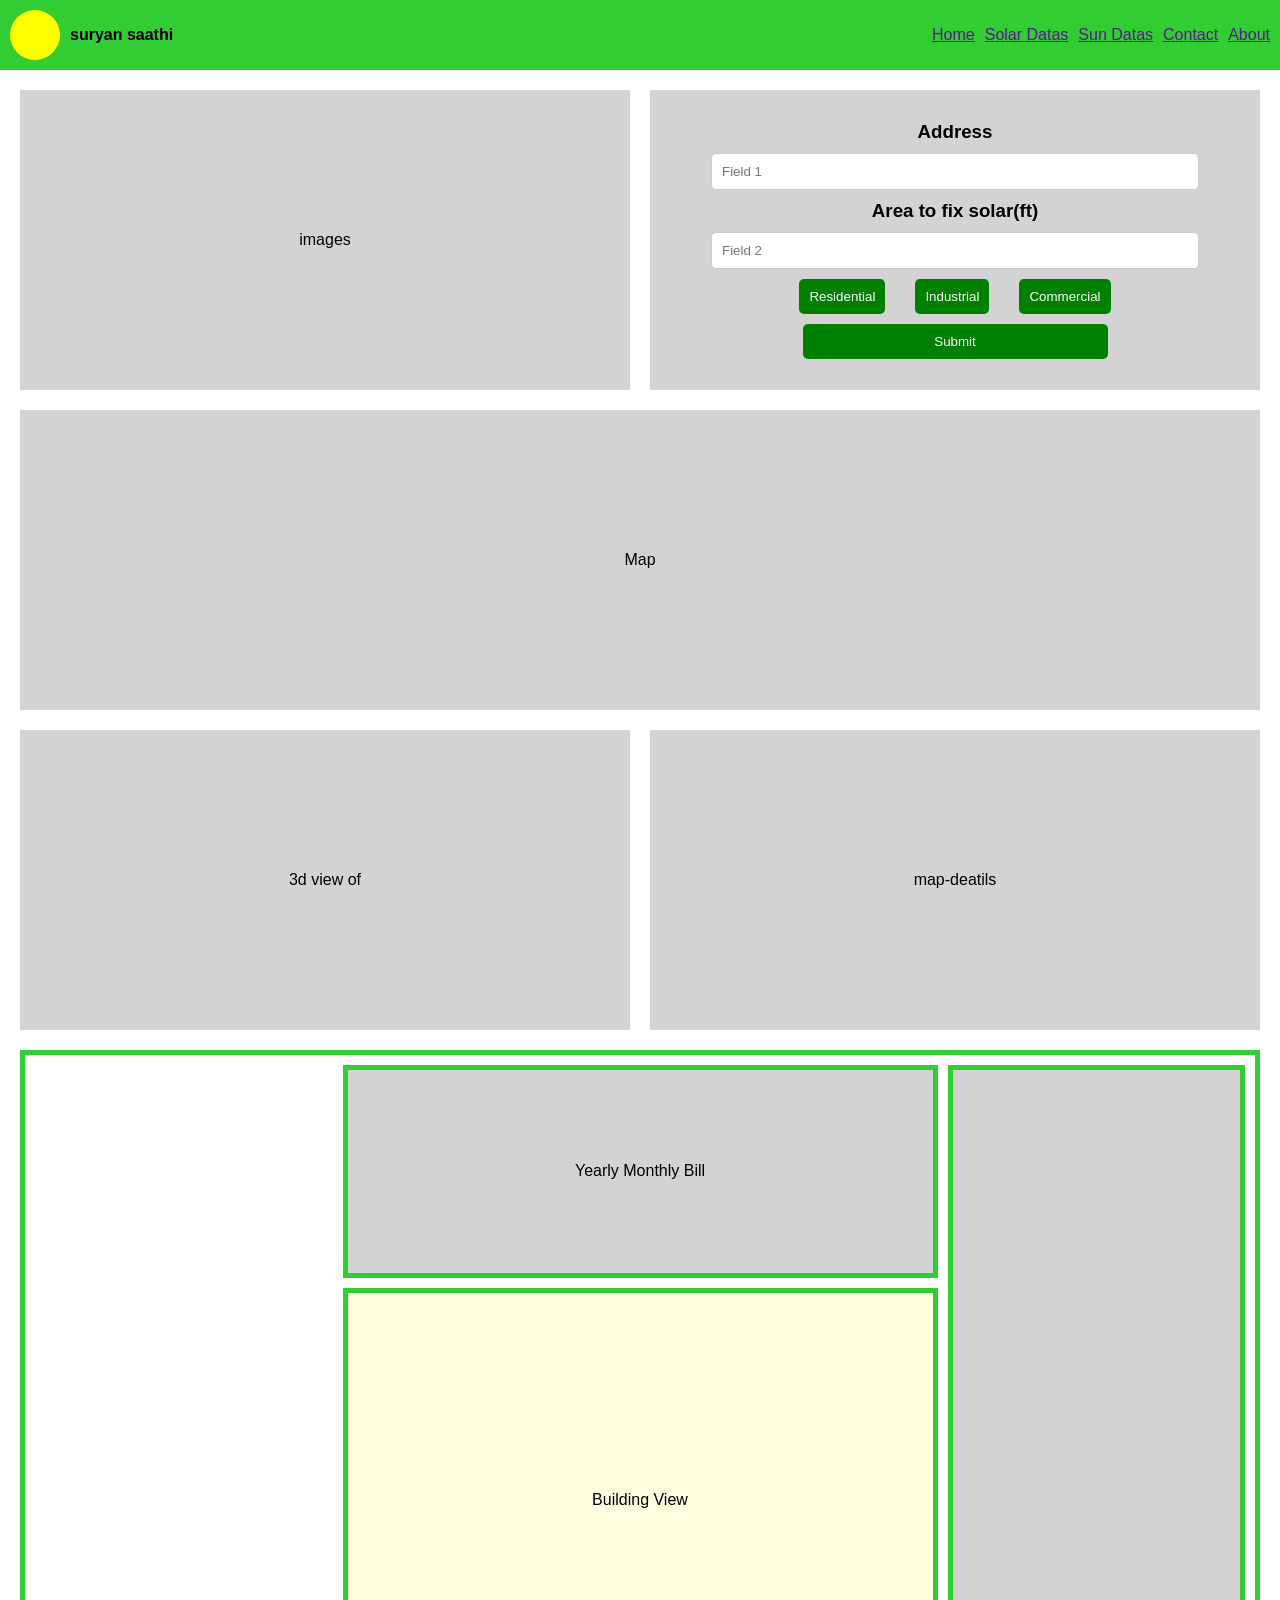
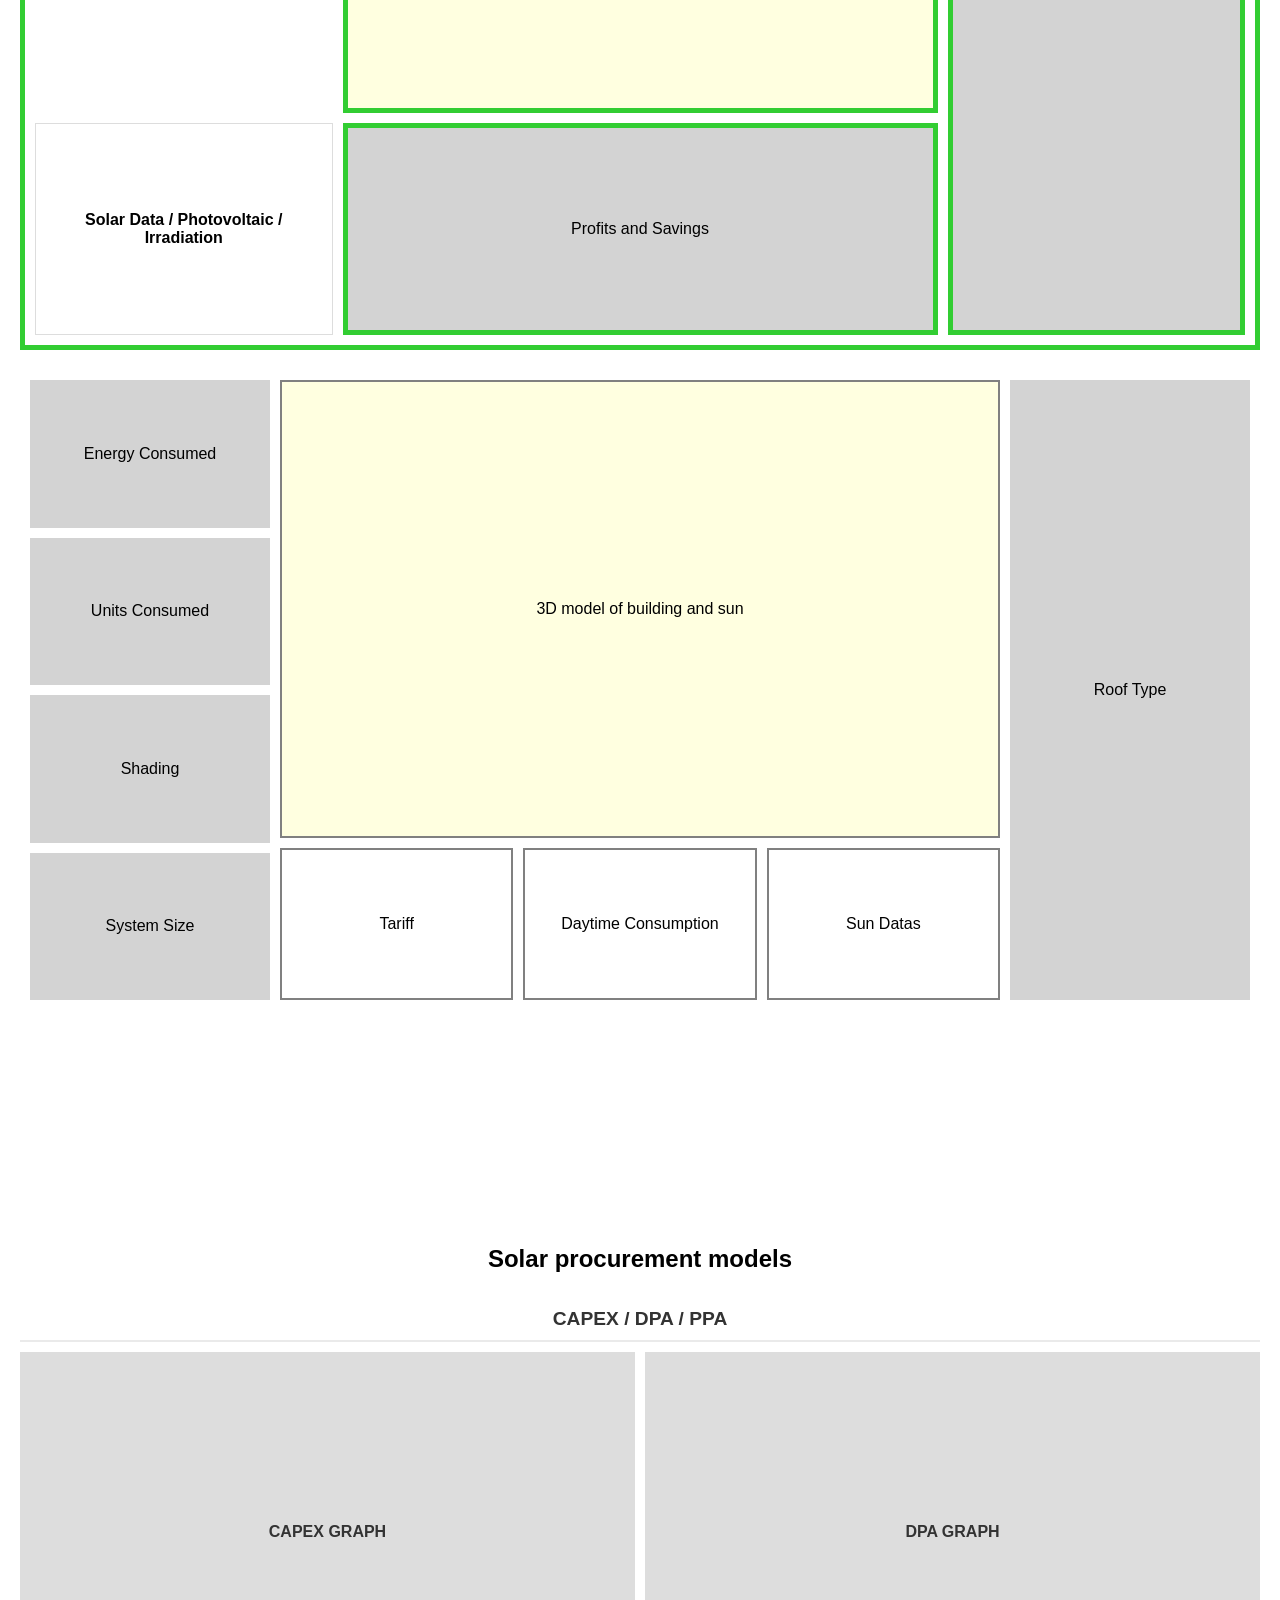
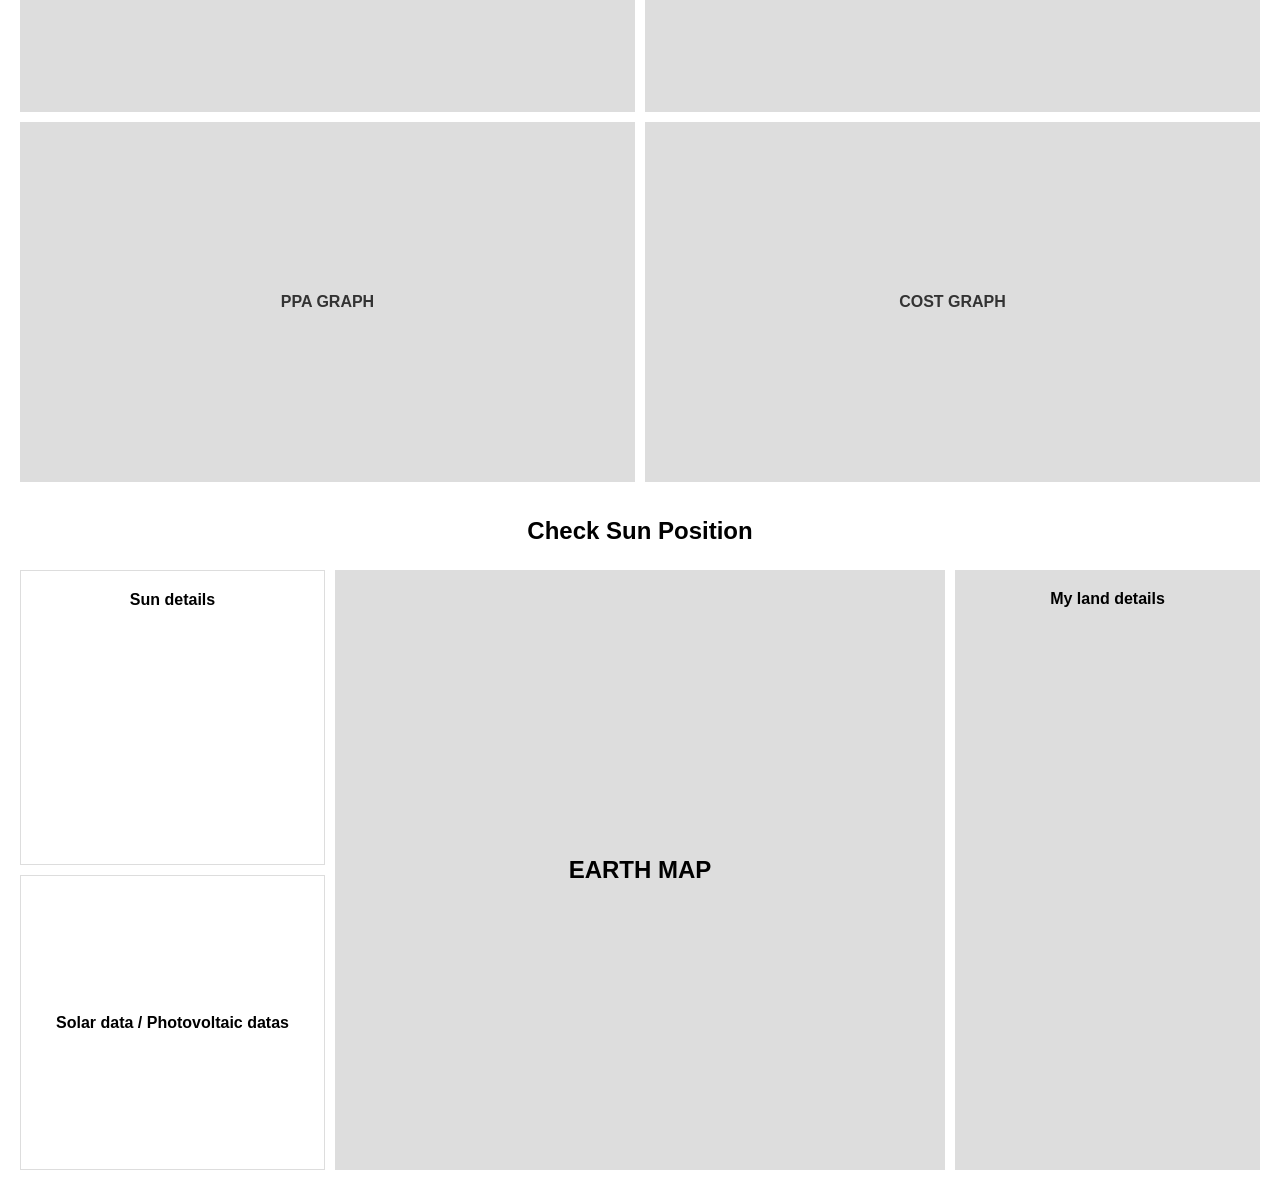
<file: index.html>
<!DOCTYPE html>
<html lang="en">
<head>
    <meta charset="UTF-8">
    <meta name="viewport" content="width=device-width, initial-scale=1.0">
    <title>Responsive Layout with CSS Grid</title>
    <link rel="stylesheet" href="index.css">
</head>
<body>
    <section class="navigation-bar">
    <header>
        <div class="profile">
            <div class="avatar"></div>
            <div class="username">suryan saathi</div>
        </div>
        <nav class="nav-buttons">
            <ul type="none">
                <li><a href="">Home</a></li>
                <li><a href="">Solar Datas</a></li>
                <li><a href="">Sun Datas</a></li>
                <li><a href="">Contact</a></li>
                <li><a href="">About</a></li>
            </ul>
        </nav>
    </header>
</section>
<section class="main-content">
    <main>
        <div class="content">
            <div class="images">images</div>
            <div class="form">
                <h3>Address</h3>
                <input type="text" placeholder="Field 1">
                <h3>Area to fix solar(ft)</h3>
                <input type="text" placeholder="Field 2">
                <div class="p-data">
                <button>Residential</button>
                <button>Industrial</button>
                <button>Commercial</button>
                </div>
                <button>Submit</button>
            </div>
            
        </div>
        <div class="map">Map</div>
        <div class="mp">
            <div class="map-td">3d view of</div>
            <div class="map-details">map-deatils</div>
        </div>
        
        <div class="container">
            <div class="solar-data">Solar Data / Photovoltaic / Irradiation</div>
            <div class="yearly-bill">Yearly Monthly Bill</div>
            <div class="building-view">Building View</div>
            <div class="profits-savings">Profits and Savings</div>
            <div class="empty-section"></div>
        </div>

        <div class="sec3">
            <div class="left-column">
                <div class="energy-consumed">Energy Consumed</div>
                <div class="units-consumed">Units Consumed</div>
                <div class="shading">Shading</div>
                <div class="system-size">System Size</div>
            </div>
            <div class="center-column">
                <div class="model">3D model of building and sun</div>
                <div class="bottom-row">
                    <div class="tariff">Tariff</div>
                    <div class="daytime-consumption">Daytime Consumption</div>
                    <div class="sun-data">Sun Datas</div>
                </div>
            </div>
            <div class="right-column">
                <div class="roof-type">Roof Type</div>
            </div>
        </div>

        <div>
            <div class="solar-procurement-container">
                <div class="solar-procurement-header">Solar procurement models</div>
                <div class="model-type-label">CAPEX / DPA / PPA</div>
        
                <div class="capex-graph-container">CAPEX GRAPH</div>
                <div class="dpa-graph-container">DPA GRAPH</div>
                <div class="ppa-graph-container">PPA GRAPH</div>
                <div class="cost-graph-container">COST GRAPH</div>
            </div>
        </div>

        <div>
            <div class="sun-position-container">
                <div class="sun-position-header">Check Sun Position</div>
        
                <div class="sun-details">Sun details</div>
                <div class="solar-data">Solar data / Photovoltaic datas</div>
                <div class="earth-map">EARTH MAP</div>
                <div class="land-details">My land details</div>
            </div>
        </div>

    </main>
</section>
</body>
</html>
</file>
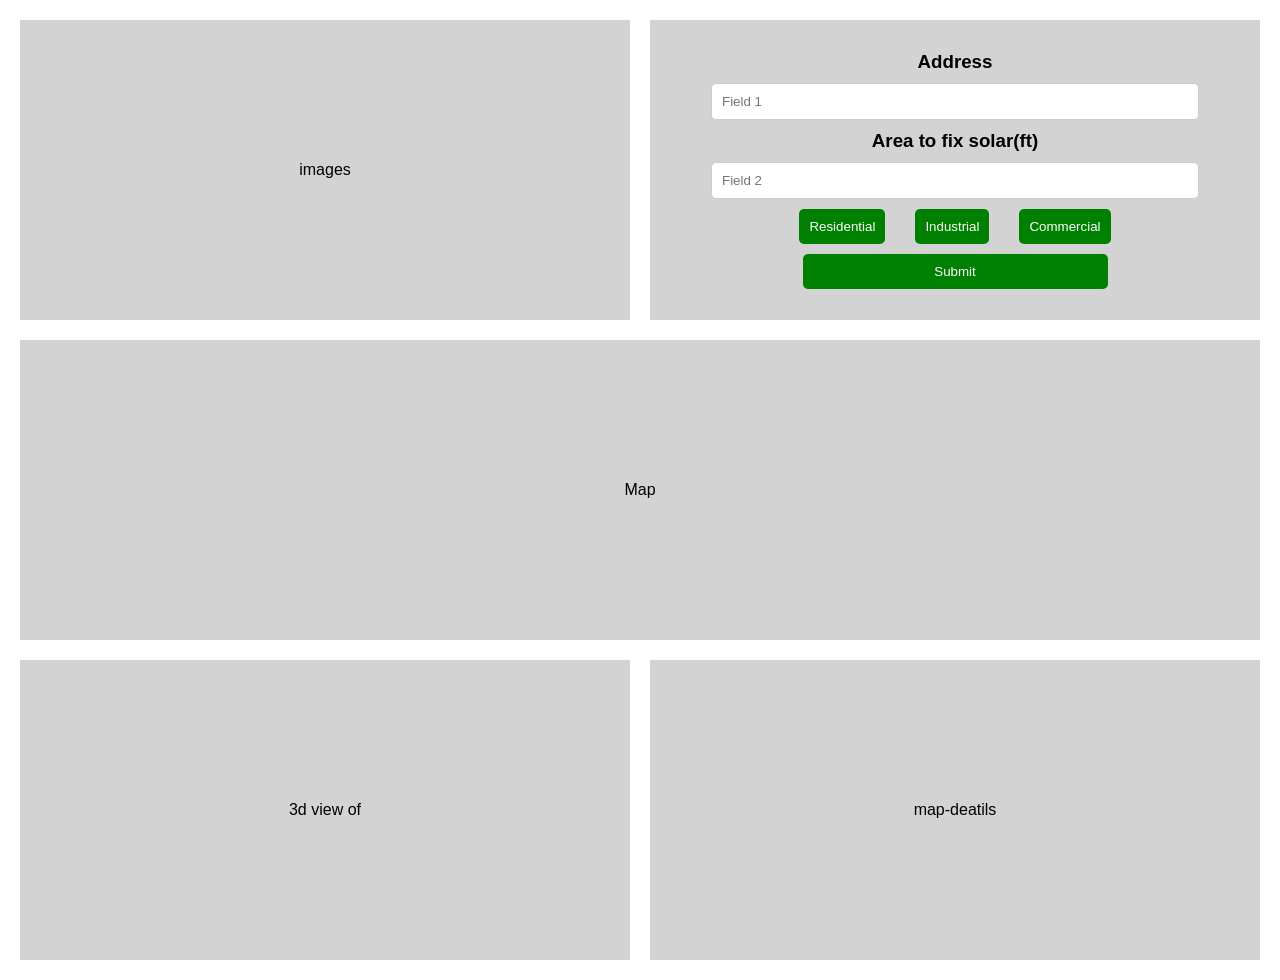
<file: home.html>
<!DOCTYPE html>
<html lang="en">
<head>
    <meta charset="UTF-8">
    <meta name="viewport" content="width=device-width, initial-scale=1.0">
    <title>Responsive Layout with CSS Grid</title>
    <link rel="stylesheet" href="home.css">
</head>
<body>
    <main>
        <div class="content">
            <div class="images">images</div>
            <div class="form">
                <h3>Address</h3>
                <input type="text" placeholder="Field 1">
                <h3>Area to fix solar(ft)</h3>
                <input type="text" placeholder="Field 2">
                <div class="p-data">
                <button>Residential</button>
                <button>Industrial</button>
                <button>Commercial</button>
                </div>
                <button>Submit</button>
            </div>
            
        </div>
        <div class="map">Map</div>
        <div class="mp">
            <div class="map-td">3d view of</div>
            <div class="map-details">map-deatils</div>
        </div>
    </main>
</body>
</html>
</file>
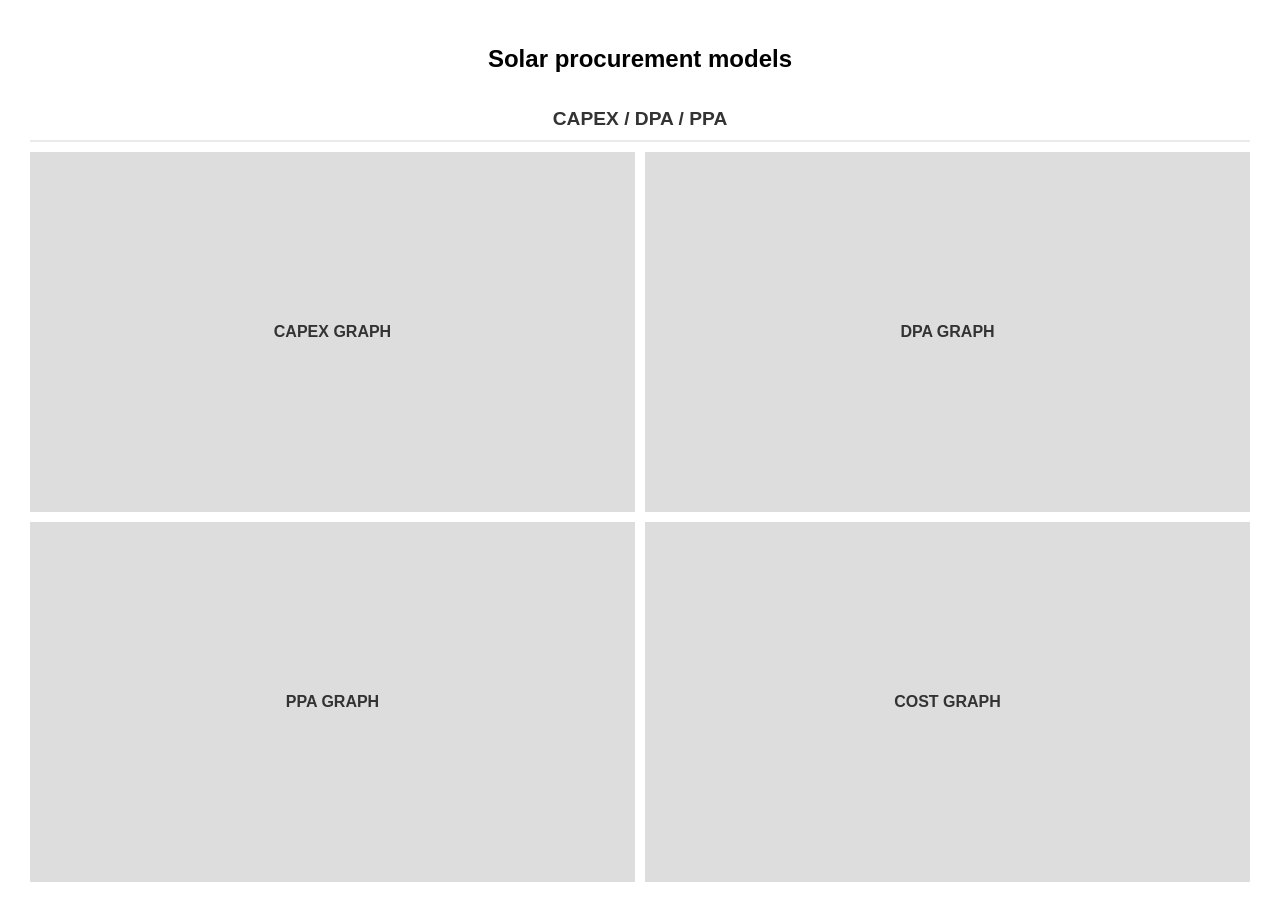
<file: procument.html>
<!DOCTYPE html>
<html lang="en">
<head>
    <meta charset="UTF-8">
    <meta name="viewport" content="width=device-width, initial-scale=1.0">
    <title>Solar Procurement Models</title>
    <link rel="stylesheet" href="procument.css">
</head>
<body>

    <div class="solar-procurement-container">
        <div class="solar-procurement-header">Solar procurement models</div>
        <div class="model-type-label">CAPEX / DPA / PPA</div>

        <div class="capex-graph-container">CAPEX GRAPH</div>
        <div class="dpa-graph-container">DPA GRAPH</div>
        <div class="ppa-graph-container">PPA GRAPH</div>
        <div class="cost-graph-container">COST GRAPH</div>
    </div>

</body>
</html>
</file>
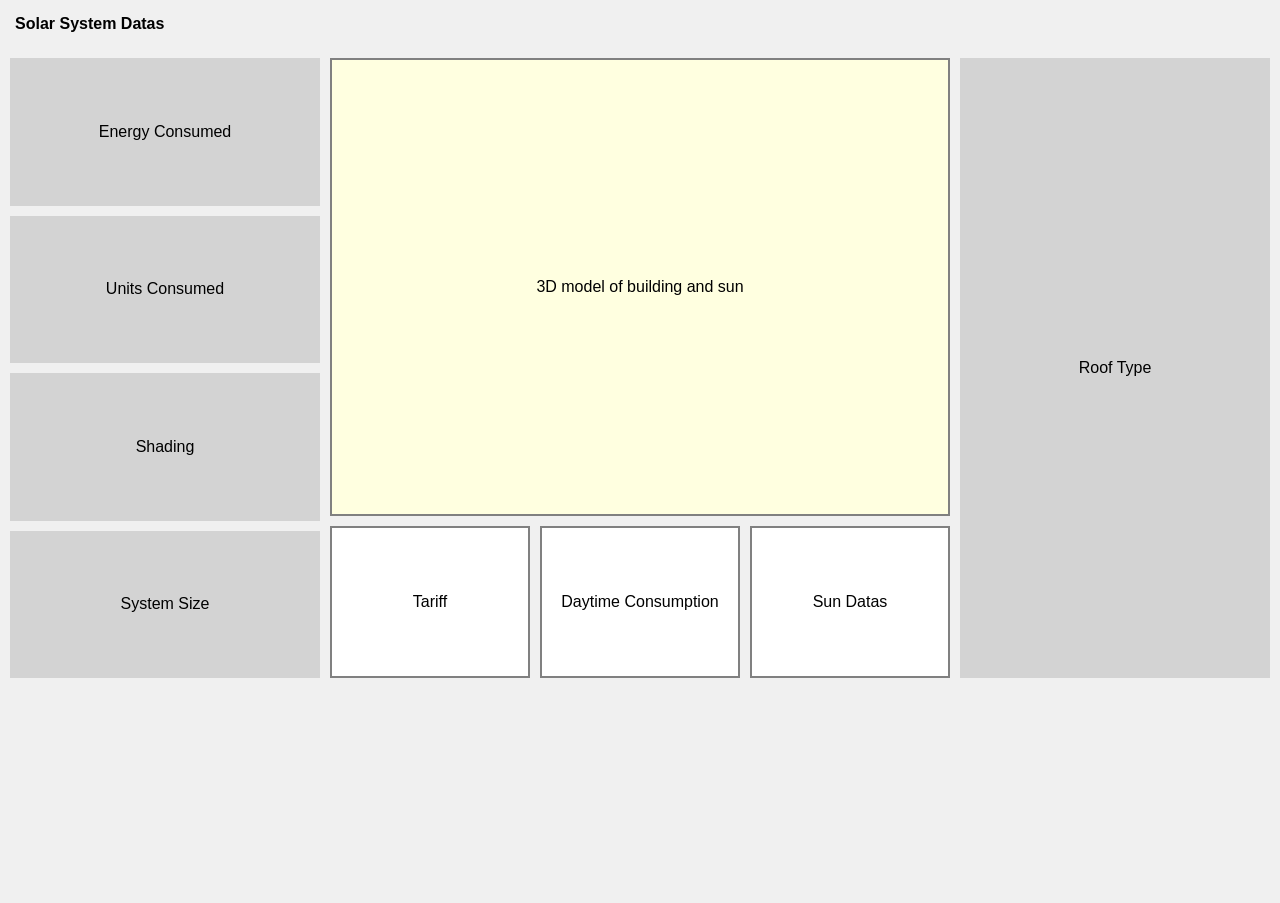
<file: Solarcalc.html>
<!DOCTYPE html>
<html lang="en">
<head>
    <meta charset="UTF-8">
    <meta name="viewport" content="width=device-width, initial-scale=1.0">
    <title>Solar System Data Layout</title>
    <link rel="stylesheet" href="Solarcalc.css">
</head>
<body>
    <header>
        Solar System Datas
    </header>
    <div class="container">
        <div class="left-column">
            <div class="energy-consumed">Energy Consumed</div>
            <div class="units-consumed">Units Consumed</div>
            <div class="shading">Shading</div>
            <div class="system-size">System Size</div>
        </div>
        <div class="center-column">
            <div class="model">3D model of building and sun</div>
            <div class="bottom-row">
                <div class="tariff">Tariff</div>
                <div class="daytime-consumption">Daytime Consumption</div>
                <div class="sun-data">Sun Datas</div>
            </div>
        </div>
        <div class="right-column">
            <div class="roof-type">Roof Type</div>
        </div>
    </div>
</body>
</html>
</file>
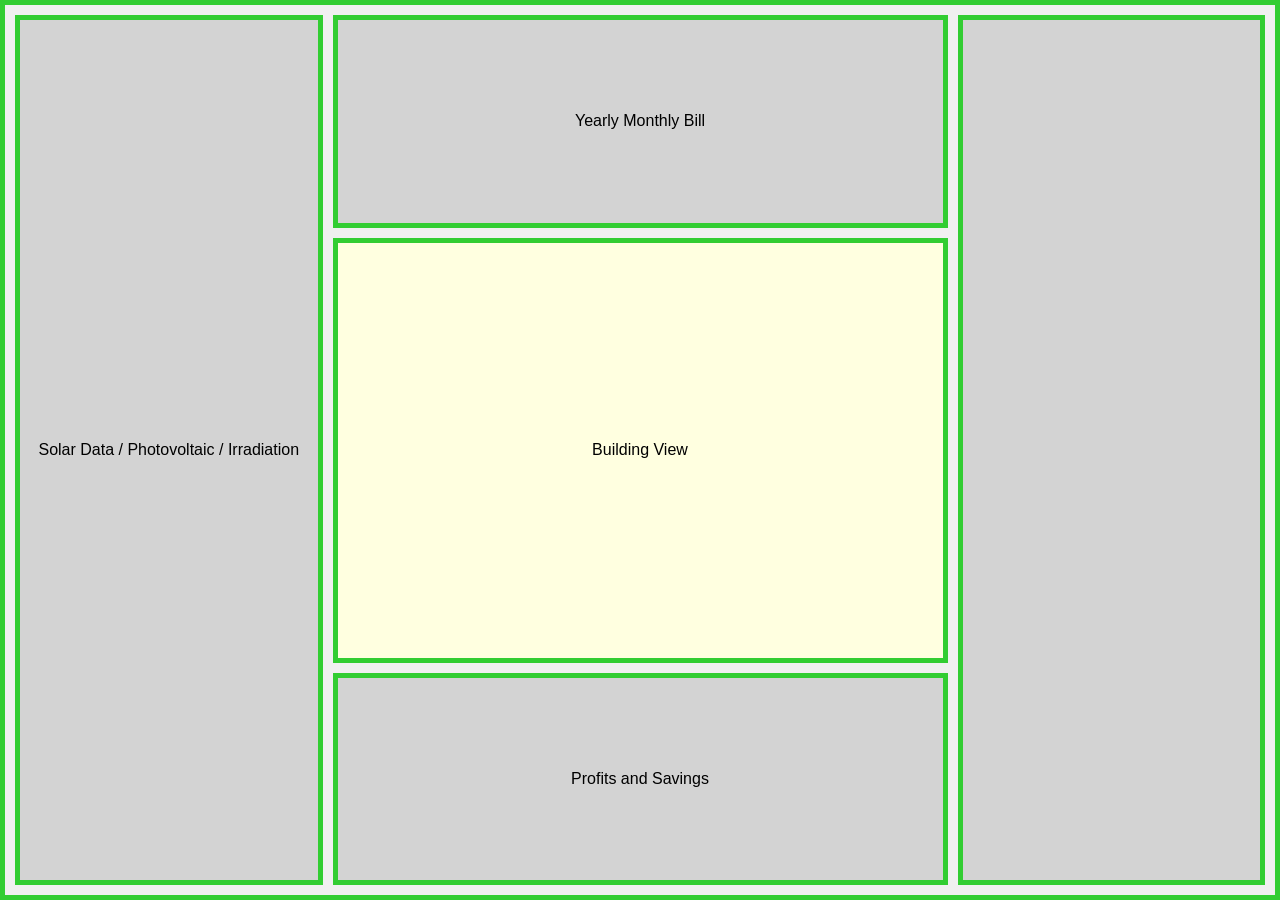
<file: solardatas.html>
<!DOCTYPE html>
<html lang="en">
<head>
    <meta charset="UTF-8">
    <meta name="viewport" content="width=device-width, initial-scale=1.0">
    <title>Grid Layout</title>
    <link rel="stylesheet" href="solardatas.css">
</head>
<body>
    <div class="container">
        <div class="solar-data">Solar Data / Photovoltaic / Irradiation</div>
        <div class="yearly-bill">Yearly Monthly Bill</div>
        <div class="building-view">Building View</div>
        <div class="profits-savings">Profits and Savings</div>
        <div class="empty-section"></div>
    </div>

</body>
</html>
</file>
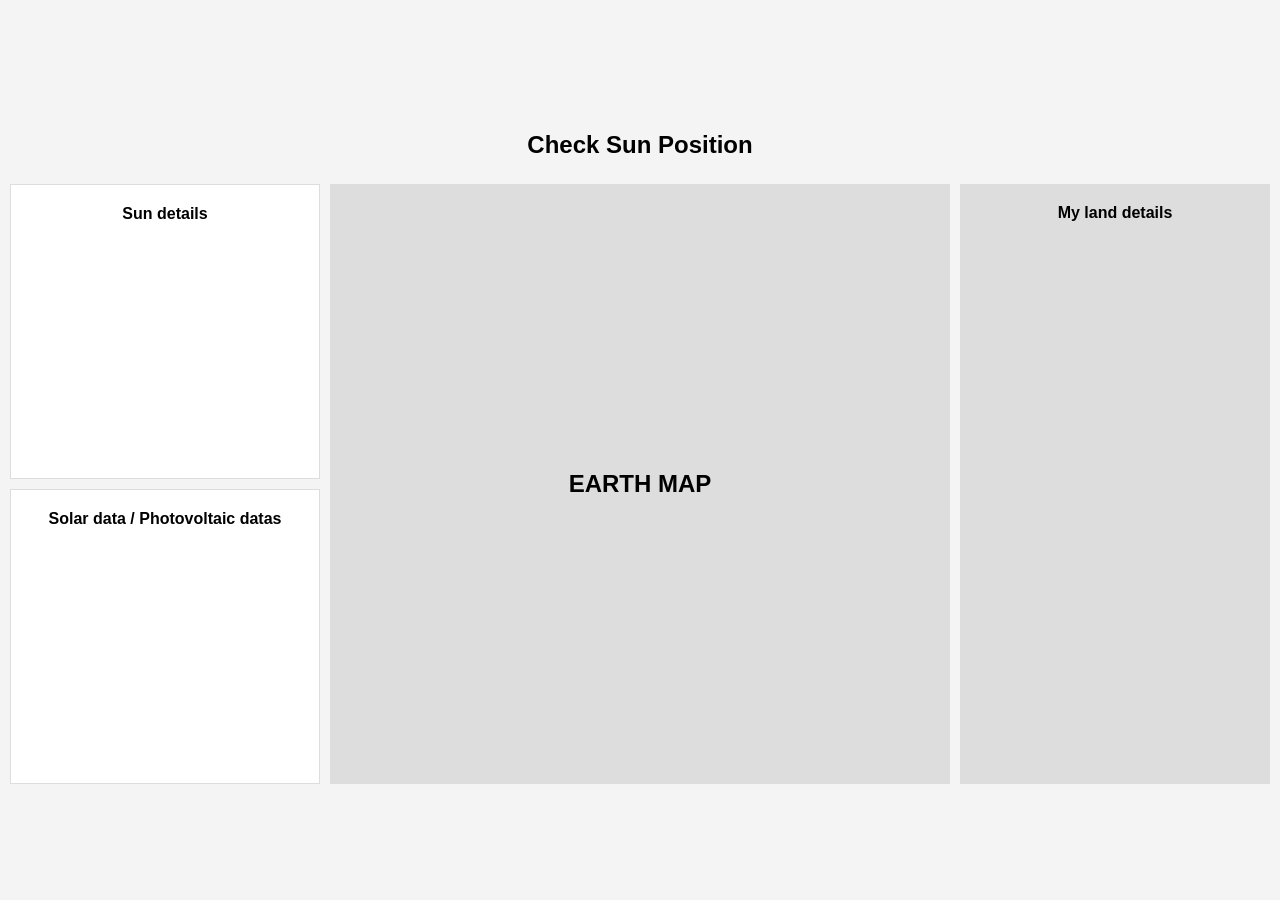
<file: sundatas.html>
<!DOCTYPE html>
<html lang="en">
<head>
    <meta charset="UTF-8">
    <meta name="viewport" content="width=device-width, initial-scale=1.0">
    <title>Check Sun Position</title>
    <link rel="stylesheet" href="sundatas.css">
</head>
<body>

    <div class="sun-position-container">
        <div class="sun-position-header">Check Sun Position</div>

        <div class="sun-details">Sun details</div>
        <div class="solar-data">Solar data / Photovoltaic datas</div>
        <div class="earth-map">EARTH MAP</div>
        <div class="land-details">My land details</div>
    </div>

</body>
</html>
</file>
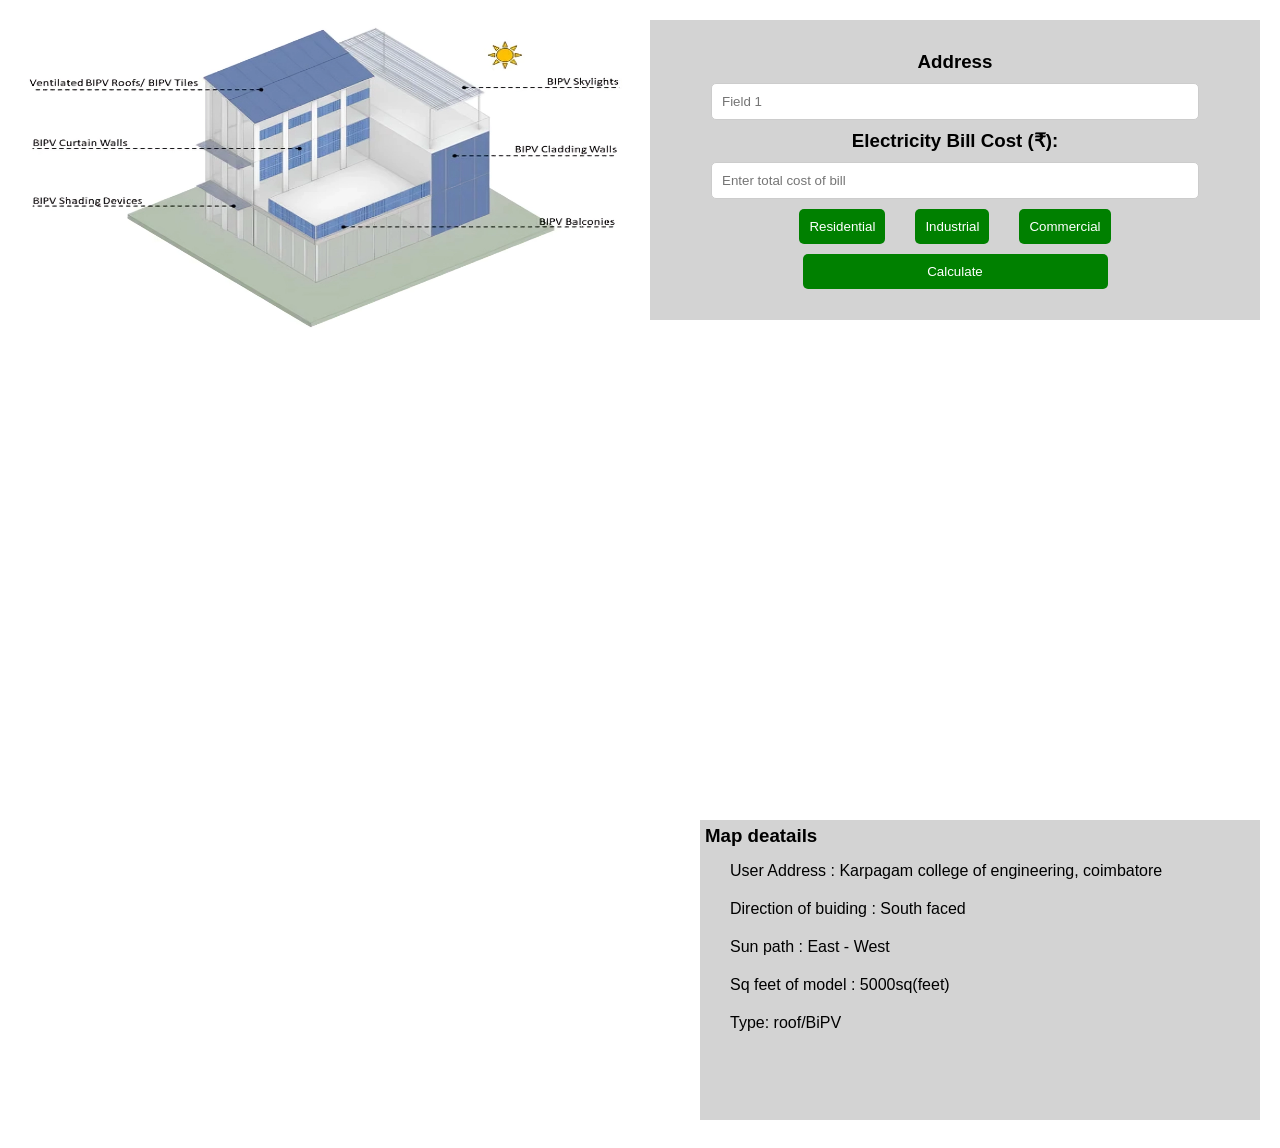
<file: webfiles/home.html>
<!DOCTYPE html>
<html lang="en">
<head>
    <meta charset="UTF-8">
    <meta name="viewport" content="width=device-width, initial-scale=1.0">
    <title>Responsive Layout with CSS Grid</title>
    <link rel="stylesheet" href="home.css">
</head>
<body>
    <main>
        <div class="content">
            <div class="images">
                <img src="/webfiles/sustainability-.png" alt="Sustainability Image">
                <!-- <img src="/webfiles/WhatsApp Image 2024-09-12 at 09.10.37_be04ce0a.jpg" alt="WhatsApp Image">
                <img src="/webfiles/simg3.webp" alt="Image 3"> -->
            </div>
            <div class="form">
                <h3>Address</h3>
                <input type="text" placeholder="Field 1">
                <h3><label for="cost">Electricity Bill Cost (₹):</label></h3>
                <input type="number" id="cost" placeholder="Enter total cost of bill" required>


                <div class="p-data">
                <button>Residential</button>
                <button>Industrial</button>
                <button>Commercial</button>
                </div>

                <button onclick="calculate()">Calculate</button>
            </div>
            
        </div>
        <div id="map">
            <div id="cesiumContainer" class="fullSize">
                <div id="slider"></div>
              </div>
              <div id="loadingOverlay">
                <iframe src="https://sandcastle.cesium.com/standalone.html#c=[base64]/[base64]/JuufTYOrRuexe4VdLogvclKHx1WPqwCK+bJM+TPK+VLB6PqsYzIigv4SPUskpex1Z5odEp472oGQzGSk5vlJxhYamuXoi4aSMoJaUohEsRJ9/VmpqLpHnQGgkb2SaTgc7wKJ8xRWOX08qDwcp6cNn7OEQYT0xAkqS5CbG1lZ9mdQZaJT/+2Gwh6BVoeb+WlpeS8fni0/lWNlY4eHLWN5xzJCOSWDuOB10dhnrlvUZ5/PX+z4KKdaXuQquvbEhurTG9IKte2gm/QmZ/398/+LD/JL9Lk/8vx+C6Ozpq2+LKgcYG6zoqdx6srYWl0Yq2f2yTLGDW1kGVB9tOh3Iz+QSi3BjX7fFvMsEhbUGxm2Z2HhfurU+R83UkBtjAcagbTq3bQwdy4kAd36PGwAa9FgL7rhUxKvfttBmnFFssHurOsW/[base64]/voKKcWMG+cx/tlHgB3hVKKoK7w6XGGpKwKp7z9O4JdgtCL/sC+iohbRZYs+4YduD7rw/7e3vBHvy26sTj2+9OZ1suVzVQ3LFQpCewDUVkuek6YpsVw82Cv5VM2KNgAXY25XO4yKgbo9/O+rfXNp+vaOfm4vr0/Ntg2P089JWzwZaF3o501f8y6H276n/tbXH5v2G8QyXMT8ZeVvtLSP5y89MUv9CMD6l3fWYNNXYaR64sj305A/zNppnEC2+ueDMIQkPxRYoYqsMox+ZnglgXVyUv/qZoUQ/lAlRNrI0vXO72QA+Xm7b62/DH3tvaGl7827CX3dWWIhL/mCiZi2Q3llziHfhNcmB/azJze74Qa0UxpXaAtwHPVt3E/a59ZcB78wf8qdYfn8XRTu2bYT0afO/S1j6d7+JlCPt5Xdv+OwpLAovnhM2AJZ01l36IOdEad8Y55wPEGjUq3pdqZUc/Pgpx7bi0UvteiXJJEpw5ff82a1XS/eNLvxgEwVGIj+s1jZQ8InUrXgILIjUm0+0w1Ms56yMJYjkNJ/gShJM9/Bc" frameborder="0"></iframe>
            </div>
        </div>
        <div class="mp">
            <div class="map-td">
                <div class="sketchfab-embed-wrapper tdv ">
                    <iframe title="Institutional housing design, the Netherlands" frameborder="0" allowfullscreen mozallowfullscreen="true" webkitallowfullscreen="true" allow="autoplay; fullscreen; xr-spatial-tracking" xr-spatial-tracking execution-while-out-of-viewport execution-while-not-rendered web-share src="https://sketchfab.com/models/e6dfb56b98124d5692639f725083e916/embed?autospin=1&autostart=1&annotations_visible=1&preload=1&annotation=1&ui_controls=0&ui_infos=0">
                    </iframe>
                    <p style=" color: #4A4A4A;">
                        <a href="https://sketchfab.com/3d-models/institutional-housing-design-the-netherlands-e6dfb56b98124d5692639f725083e916?utm_medium=embed&utm_campaign=share-popup&utm_content=e6dfb56b98124d5692639f725083e916" target="_blank" rel="nofollow" style="font-weight: bold; color: #1CAAD9;">
                        </a>
                    </p> 
                </div>
                
            </div>
            
            <div class="map-details">
                <h3>Map deatails</h3>
                <p>User Address : Karpagam college of engineering, coimbatore</p>
                <p>Direction of buiding : South faced</p>
                <p>Sun path : East - West</p>
                <p>Sq feet of model : 5000sq(feet)</p>
                <p>Type: roof/BiPV</p>
            </div>
        </div>
    </main>
    <script src="home.js"></script>
    <script src="common.js"></script>
</body>
</html>
</file>
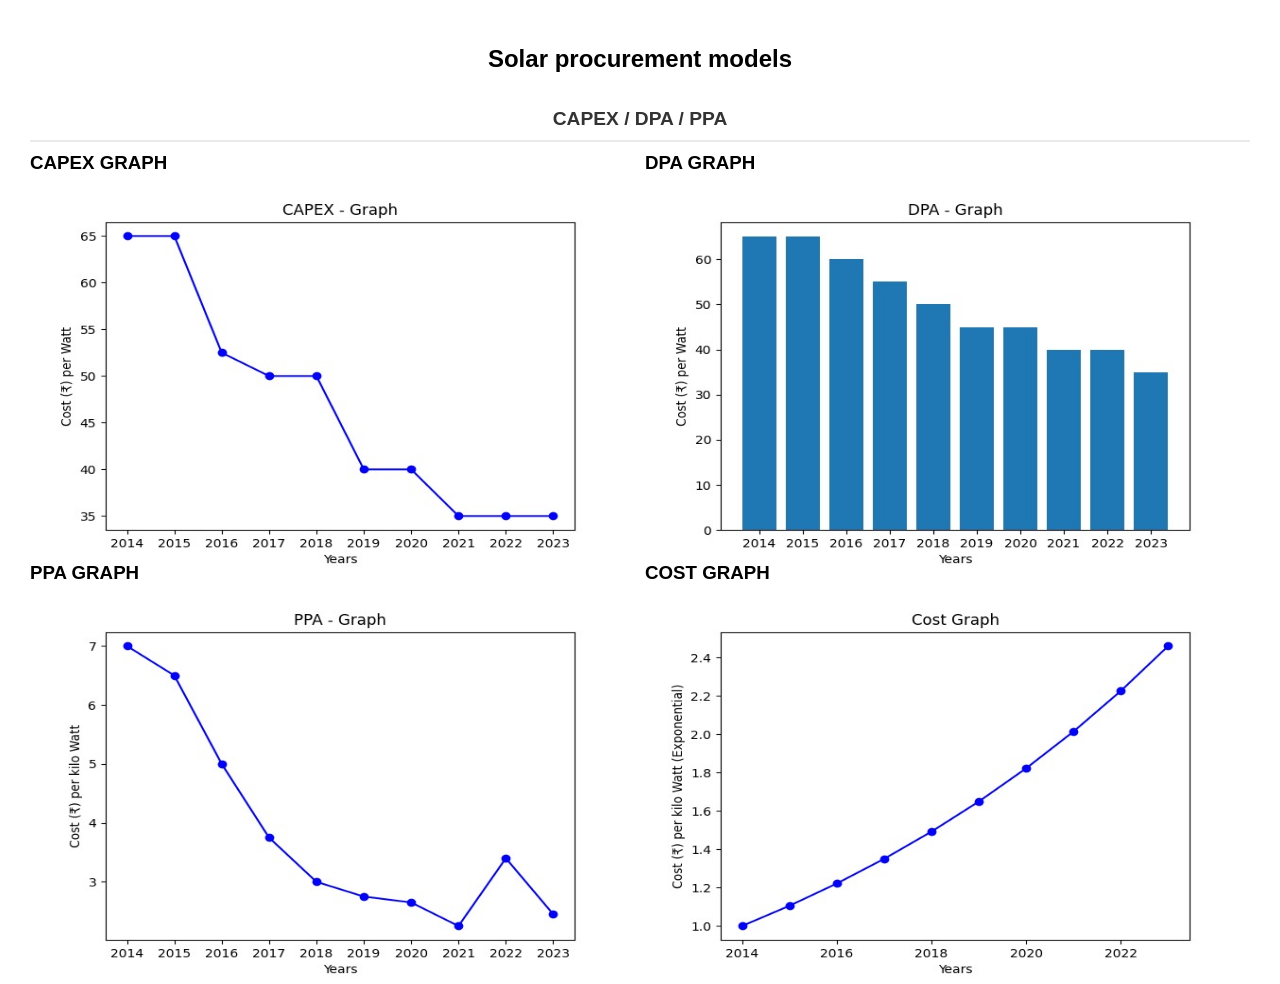
<file: webfiles/procument.html>
<!DOCTYPE html>
<html lang="en">
<head>
    <meta charset="UTF-8">
    <meta name="viewport" content="width=device-width, initial-scale=1.0">
    <title>Solar Procurement Models</title>
    <link rel="stylesheet" href="/webfiles/procument.css">
</head>
<body>

    <div class="solar-procurement-container">
        <div class="solar-procurement-header">Solar procurement models</div>
        <div class="model-type-label">CAPEX / DPA / PPA</div>

        <div class="capex-graph-container">
            <h3>CAPEX GRAPH</h3>
            <img src="/webfiles/img3.jpg" alt="">
        </div>
        <div class="dpa-graph-container">
            <h3>DPA GRAPH</h3>
            <img src="/webfiles/WhatsApp Image 2024-09-12 at 09.10.37_be04ce0a.jpg" alt="">
        </div>
        <div class="ppa-graph-container">
            <h3>PPA GRAPH</h3>
            <img src="/webfiles/img4.jpg" alt="">
        </div>
        <div class="cost-graph-container">
            <h3>COST GRAPH</h3>
            <img src="/webfiles/cgraph.jpg" alt="">
        </div>
    </div>

</body>
</html>
</file>
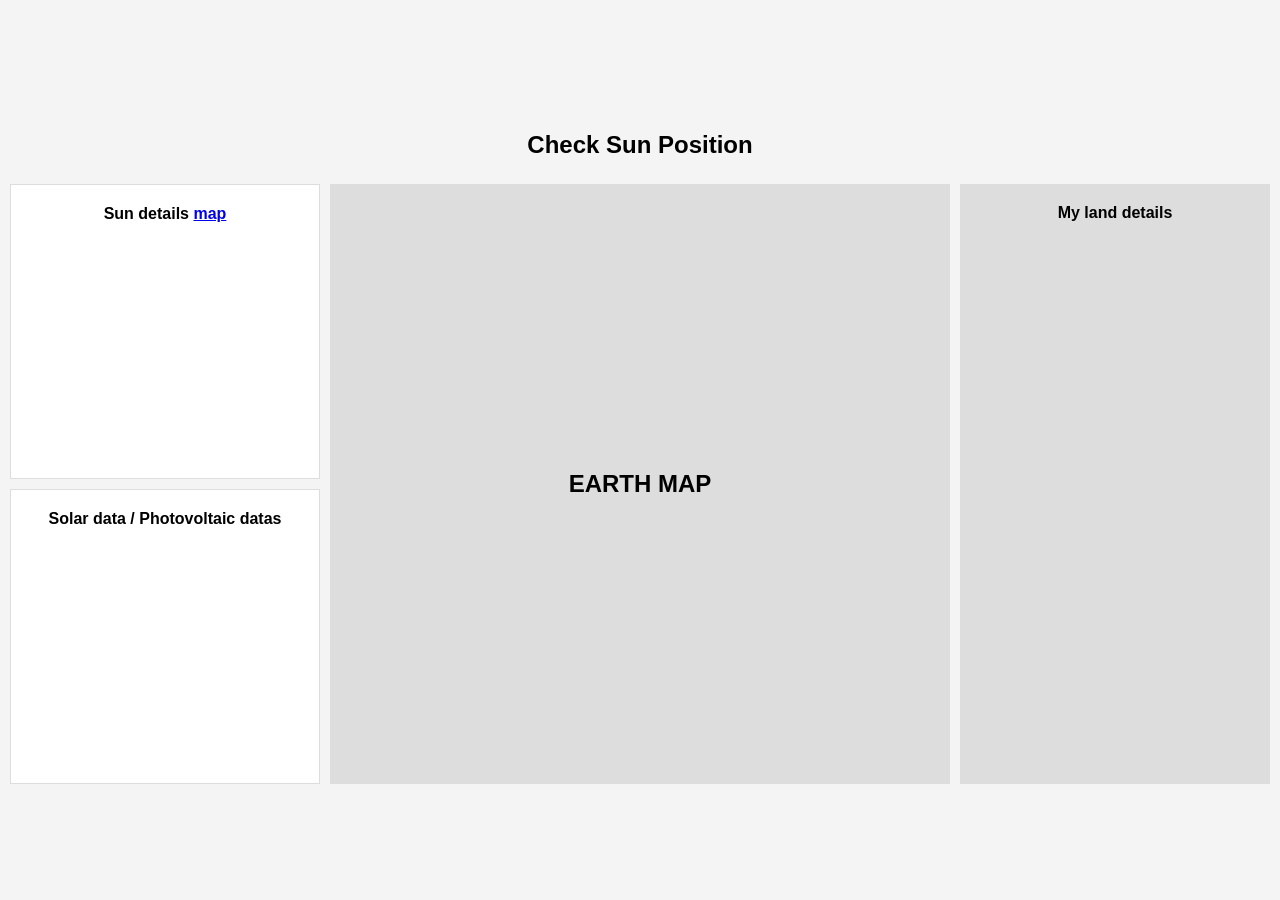
<file: webfiles/sundatas.html>
<!DOCTYPE html>
<html lang="en">
<head>
    <meta charset="UTF-8">
    <meta name="viewport" content="width=device-width, initial-scale=1.0">
    <title>Check Sun Position</title>
    <link rel="stylesheet" href="sundatas.css">
</head>
<body>

    <div class="sun-position-container">
        <div class="sun-position-header">Check Sun Position</div>

        <div class="sun-details">Sun details
            <a href="https://suncalc.org/#/48.85826,2.29451,17" >map</a>
        </div>
        <div class="solar-data">Solar data / Photovoltaic datas</div>
        <div class="earth-map">EARTH MAP</div>
        <div class="land-details">My land details</div>
    </div>
    <script src=" " ></script>
</body>
</html>
</file>
<file: index.css>
* {
    margin: 0;
    padding: 0;
    box-sizing: border-box;
}

body {
    font-family: Arial, sans-serif;
}

header {
    display: flex;
    justify-content: space-between;
    align-items: center;
    background-color: limegreen;
    padding: 10px;
}

.profile {
    display: flex;
    align-items: center;
}

.avatar {
    width: 50px;
    height: 50px;
    background-color: yellow;
    border-radius: 50%;
    margin-right: 10px;
}

.username {
    font-weight: bold;
}

.nav-buttons {
    display: flex;
    gap: 10px;
}

.nav-buttons ul {
    border: none;
    border-radius: 5px;
    cursor: pointer;
    display: flex;
    gap: 10px;
}

.p-data{
    display: flex;
    gap: 30px;
}

main {
    display: grid;
    grid-template-columns: 1fr;
    grid-template-rows: auto 300px;
    gap: 20px;
    padding: 20px;
}

.content {
    display: grid;
    grid-template-columns: 1fr 1fr;
    gap: 20px;
}

.images {
    background-color: lightgray;
    display: flex;
    justify-content: center;
    align-items: center;
}

.form {
    background-color: lightgray;
    display: flex;
    flex-direction: column;
    gap: 10px;
    justify-content: center;
    align-items: center;
    height: 300px;
}

.form input {
    width: 80%;
    padding: 10px;
    border: 1px solid #ccc;
    border-radius: 5px;
}

.form button {
    width: 50%;
    padding: 10px;
    background-color: green;
    color: white;
    border: none;
    border-radius: 5px;
    cursor: pointer;
}

.map {
    background-color: lightgray;
    display: flex;
    justify-content: center;
    align-items: center;
    height: 300px;
}
.mp{
    display: inline;
    display: grid;
    grid-template-columns: 1fr 1fr;
    gap: 20px;
}

.map-td{
    background-color: lightgray;
    display: flex;
    justify-content: center;
    align-items: center;
    height: 300px;
}
.map-details{
    background-color: lightgray;
    display: flex;
    justify-content: center;
    align-items: center;
    height: 300px;
}

.container {
    display: grid;
    grid-template-columns: 1fr 2fr 1fr;
    grid-template-rows: 1fr 2fr 1fr;
    gap: 10px;
    height: 100vh;
    padding: 10px;
    border: 5px solid limegreen;
}

.solar-data {
    grid-column: 1 / 2;
    grid-row: 1 / 4;
    background-color: lightgray;
    border: 5px solid limegreen;
    display: flex;
    justify-content: center;
    align-items: center;
    text-align: center;
}

.yearly-bill {
    grid-column: 2 / 2;
    grid-row: 1 / 2;
    background-color: lightgray;
    border: 5px solid limegreen;
    display: flex;
    justify-content: center;
    align-items: center;
}

.building-view {
    grid-column: 2 / 3;
    grid-row: 2 / 3;
    background-color: lightyellow;
    border: 5px solid limegreen;
    display: flex;
    justify-content: center;
    align-items: center;
}

.profits-savings {
    grid-column: 2 / 3;
    grid-row: 3 / 4;
    background-color: lightgray;
    border: 5px solid limegreen;
    display: flex;
    justify-content: center;
    align-items: center;
    text-align: center;
}

.empty-section {
    grid-column: 3 / 4;
    grid-row: 1 / 4;
    background-color: lightgray;
    border: 5px solid limegreen;
}

.sec3 {
    display: grid;
    grid-template-columns: 1fr 3fr 1fr;
    grid-template-rows: repeat(4, 1fr);
    gap: 10px;
    padding: 10px;
    height: calc(100vh - 60px);
}

.left-column {
    display: grid;
    grid-template-rows:repeat(4, 1fr);
    gap: 10px;
}

.right-column {
    display: flex;
    justify-content: center;
    align-items: center;
    background-color: lightgray;
}

.energy-consumed,
.units-consumed,
.shading,
.system-size,
.tariff,
.daytime-consumption,
.sun-data {
    background-color: lightgray;
    display: flex;
    justify-content: center;
    align-items: center;
    text-align: center;
}

.center-column {
    display: grid;
    grid-template-rows: 3fr 1fr;
    gap: 10px;
    height: 620px;
}

.model {
    background-color: lightyellow;
    display: flex;
    justify-content: center;
    align-items: center;
    border: 2px solid gray;
}

.bottom-row {
    display: grid;
    grid-template-columns: repeat(3, 1fr);
    gap: 10px;
}

.tariff,
.daytime-consumption,
.sun-data {
    background-color: white;
    border: 2px solid gray;
}

.solar-procurement-container {
    display: grid;
    grid-template-rows: auto auto 1fr 1fr;
    grid-template-columns: 1fr 1fr;
    gap: 10px;
    width: 100%;
}

.solar-procurement-header {
    grid-column: span 2;
    padding: 15px;
    text-align: center;
    font-size: 1.5rem;
    color: black;
    font-weight: bold;
}

.model-type-label {
    grid-column: span 2;
    background-color: white;
    padding: 10px;
    text-align: center;
    font-size: 1.2rem;
    font-weight: bold;
    color: #333;
    border-bottom: 2px solid #eaeaea;
}

.capex-graph-container, 
.dpa-graph-container, 
.ppa-graph-container, 
.cost-graph-container {
    display: flex;
    justify-content: center;
    align-items: center;
    background-color: #ddd;
    padding: 20px;
    font-size: 1rem;
    font-weight: bold;
    color: #333;
    height: 40vh;
}

.capex-graph-container {
    grid-column: 1fr;
}

.dpa-graph-container {
    grid-column: 2;
}

.ppa-graph-container {
    grid-column: 1;
    grid-row: 4;
}

.cost-graph-container {
    grid-column: 2;
    grid-row: 4;
}

.sun-position-container {
    display: grid;
    grid-template-rows: auto 1fr 1fr;
    grid-template-columns: 1fr 2fr 1fr;
    gap: 10px;
    width: 100%;
}

.sun-position-header {
    grid-column: span 3;
    padding: 15px;
    text-align: center;
    font-size: 1.5rem;
    color: black;
    font-weight: bold;
}

.sun-details {
    grid-column: 1;
    grid-row: 2;
    background-color: white;
    padding: 20px;
    text-align: center;
    border: 1px solid #ddd;
    font-weight: bold;
}

.solar-data {
    grid-column: 1;
    grid-row: 3;
    background-color: white;
    padding: 20px;
    text-align: center;
    border: 1px solid #ddd;
    font-weight: bold;
}

.earth-map {
    grid-column: 2;
    grid-row: span 2;
    display: flex;
    justify-content: center;
    align-items: center;
    background-color: #ddd;
    font-weight: bold;
    font-size: 1.5rem;
    height: 600px;
}

.land-details {
    grid-column: 3;
    grid-row: span 2;
    background-color: #ddd;
    padding: 20px;
    text-align: center;
    font-weight: bold;
}

@media (max-width: 448px) {
    .content {
        grid-template-columns: 1fr;
    }
}
</file>
<file: home.css>
* {
    margin: 0;
    padding: 0;
    box-sizing: border-box;
}

body {
    font-family: Arial, sans-serif;
    overflow: hidden;
}

header {
    display: flex;
    justify-content: space-between;
    align-items: center;
    background-color: limegreen;
    padding: 10px;
}

.profile {
    display: flex;
    align-items: center;
}

.avatar {
    width: 50px;
    height: 50px;
    background-color: yellow;
    border-radius: 50%;
    margin-right: 10px;
}

.username {
    font-weight: bold;
}

.nav-buttons {
    display: flex;
    gap: 10px;
}

.nav-buttons ul {
    border: none;
    border-radius: 5px;
    cursor: pointer;
    display: flex;
    gap: 10px;
}

.p-data{
    display: flex;
    gap: 30px;
}

main {
    display: grid;
    grid-template-columns: 1fr;
    grid-template-rows: auto 300px;
    gap: 20px;
    padding: 20px;
}

.content {
    display: grid;
    grid-template-columns: 1fr 1fr;
    gap: 20px;
}

.images {
    background-color: lightgray;
    display: flex;
    justify-content: center;
    align-items: center;
    min-height:250px;
}

.form {
    background-color: lightgray;
    display: flex;
    flex-direction: column;
    gap: 10px;
    justify-content: center;
    align-items: center;
    height: 300px;
}

.form input {
    width: 80%;
    padding: 10px;
    border: 1px solid #ccc;
    border-radius: 5px;
}

.form button {
    width: 50%;
    padding: 10px;
    background-color: green;
    color: white;
    border: none;
    border-radius: 5px;
    cursor: pointer;
}

.map {
    background-color: lightgray;
    display: flex;
    justify-content: center;
    align-items: center;
    height: 300px;
}
.mp{
    display: inline;
    display: grid;
    grid-template-columns: 1fr 1fr;
    gap: 20px;
}

.map-td{
    background-color: lightgray;
    display: flex;
    justify-content: center;
    align-items: center;
    height: 300px;
}
.map-details{
    background-color: lightgray;
    display: flex;
    justify-content: center;
    align-items: center;
    height: 300px;
}

@media (max-width: 768px) {
    .content {
        grid-template-columns: 1fr;
    }
}
</file>
<file: procument.css>
* {
    margin: 0;
    padding: 0;
    box-sizing: border-box;
}

body {
    font-family: Arial, sans-serif;
    overflow: hidden;
}
.solar-procurement-container {
    display: grid;
    grid-template-rows: auto auto 1fr 1fr;
    grid-template-columns: 1fr 1fr;
    gap: 10px;
    width: 100%;
    height: 100vh;
    padding: 30px;
}

.solar-procurement-header {
    grid-column: span 2;
    padding: 15px;
    text-align: center;
    font-size: 1.5rem;
    color: black;
    font-weight: bold;
}

.model-type-label {
    grid-column: span 2;
    background-color: white;
    padding: 10px;
    text-align: center;
    font-size: 1.2rem;
    font-weight: bold;
    color: #333;
    border-bottom: 2px solid #eaeaea;
}

.capex-graph-container, 
.dpa-graph-container, 
.ppa-graph-container, 
.cost-graph-container {
    display: flex;
    justify-content: center;
    align-items: center;
    background-color: #ddd;
    padding: 20px;
    font-size: 1rem;
    font-weight: bold;
    color: #333;
    height: 40vh;
}

.capex-graph-container {
    grid-column: 1fr;
}

.dpa-graph-container {
    grid-column: 2;
}

.ppa-graph-container {
    grid-column: 1;
    grid-row: 4;
}

.cost-graph-container {
    grid-column: 2;
    grid-row: 4;
}
</file>
<file: Solarcalc.css>
* {
    margin: 0;
    padding: 0;
    box-sizing: border-box;
}

body {
    font-family: Arial, sans-serif;
    background-color: #f0f0f0;
    overflow: hidden;
}

header {
    color: black;
    padding: 15px;
    font-weight: bold;
    text-align: left;
}

.container {
    display: grid;
    grid-template-columns: 1fr 2fr 1fr;
    grid-template-rows: 1fr 2fr 1fr;
    gap: 10px;
    height: 95vh;
    padding: 10px;
}

.solar-data {
    grid-column: 1 / 2;
    grid-row: 1 / 4;
    background-color: lightgray;
    display: flex;
    justify-content: center;
    align-items: center;
    text-align: center;
}

.yearly-bill {
    grid-column: 2 / 2;
    grid-row: 1 / 2;
    background-color: lightgray;
    display: flex;
    justify-content: center;
    align-items: center;
}

.building-view {
    grid-column: 2 / 3;
    grid-row: 2 / 3;
    background-color: lightyellow;
    border: 5px solid limegreen;
    display: flex;
    justify-content: center;
    align-items: center;
}

.profits-savings {
    grid-column: 2 / 3;
    grid-row: 3 / 4;
    background-color: lightgray;
    border: 5px solid limegreen;
    display: flex;
    justify-content: center;
    align-items: center;
    text-align: center;
}

.empty-section {
    grid-column: 3 / 4;
    grid-row: 1 / 4;
    background-color: lightgray;
    border: 5px solid limegreen;
}

.sec3 {
    display: grid;
    grid-template-columns: 1fr 3fr 1fr;
    grid-template-rows: repeat(4, 1fr);
    gap: 10px;
    padding: 10px;
    height: calc(100vh - 0px);
}

.left-column {
    display: grid;
    grid-template-rows:repeat(4, 1fr);
    gap: 10px;
}

.right-column {
    display: flex;
    justify-content: center;
    align-items: center;
    background-color: lightgray;
}

.energy-consumed,
.units-consumed,
.shading,
.system-size,
.tariff,
.daytime-consumption,
.sun-data {
    background-color: lightgray;
    display: flex;
    justify-content: center;
    align-items: center;
    text-align: center;
}

.center-column {
    display: grid;
    grid-template-rows: 3fr 1fr;
    gap: 10px;
    height: 620px;
}

.model {
    background-color: lightyellow;
    display: flex;
    justify-content: center;
    align-items: center;
    border: 2px solid gray;
}

.bottom-row {
    display: grid;
    grid-template-columns: repeat(3, 1fr);
    gap: 10px;
}

.tariff,
.daytime-consumption,
.sun-data {
    background-color: white;
    border: 2px solid gray;
}
</file>
<file: solardatas.css>
* {
    margin: 0;
    padding: 0;
    box-sizing: border-box;
}

body {
    font-family: Arial, sans-serif;
    background-color: #f0f0f0;
}

.container {
    display: grid;
    grid-template-columns: 1fr 2fr 1fr;
    grid-template-rows: 1fr 2fr 1fr;
    gap: 10px;
    height: 100vh;
    padding: 10px;
    border: 5px solid limegreen;
}

.solar-data {
    grid-column: 1 / 2;
    grid-row: 1 / 4;
    background-color: lightgray;
    border: 5px solid limegreen;
    display: flex;
    justify-content: center;
    align-items: center;
    text-align: center;
}

.yearly-bill {
    grid-column: 2 / 3;
    grid-row: 1 / 2;
    background-color: lightgray;
    border: 5px solid limegreen;
    display: flex;
    justify-content: center;
    align-items: center;
}

.building-view {
    grid-column: 2 / 3;
    grid-row: 2 / 3;
    background-color: lightyellow;
    border: 5px solid limegreen;
    display: flex;
    justify-content: center;
    align-items: center;
}

.profits-savings {
    grid-column: 2 / 3;
    grid-row: 3 / 4;
    background-color: lightgray;
    border: 5px solid limegreen;
    display: flex;
    justify-content: center;
    align-items: center;
    text-align: center;
}

.empty-section {
    grid-column: 3 / 4;
    grid-row: 1 / 4;
    background-color: lightgray;
    border: 5px solid limegreen;
}
</file>
<file: sundatas.css>
* {
    margin: 0;
    padding: 0;
    box-sizing: border-box;
    font-family: Arial, sans-serif;
}

body {
    display: flex;
    justify-content: center;
    align-items: center;
    height: 100vh;
    background-color: #f4f4f4;
}

.sun-position-container {
    display: grid;
    grid-template-rows: auto 1fr 1fr;
    grid-template-columns: 1fr 2fr 1fr;
    gap: 10px;
    width: 100%;
    padding: 10px;
}

.sun-position-header {
    grid-column: span 3;
    padding: 15px;
    text-align: center;
    font-size: 1.5rem;
    color: black;
    font-weight: bold;
}

.sun-details {
    grid-column: 1;
    grid-row: 2;
    background-color: white;
    padding: 20px;
    text-align: center;
    border: 1px solid #ddd;
    font-weight: bold;
}

.solar-data {
    grid-column: 1;
    grid-row: 3;
    background-color: white;
    padding: 20px;
    text-align: center;
    border: 1px solid #ddd;
    font-weight: bold;
}

.earth-map {
    grid-column: 2;
    grid-row: span 2;
    display: flex;
    justify-content: center;
    align-items: center;
    background-color: #ddd;
    font-weight: bold;
    font-size: 1.5rem;
    height: 600px;
}

.land-details {
    grid-column: 3;
    grid-row: span 2;
    background-color: #ddd;
    padding: 20px;
    text-align: center;
    font-weight: bold;
}
</file>
<file: webfiles/home.css>
* {
    margin: 0;
    padding: 0;
    box-sizing: border-box;
}
@import url(../templates/bucket.css);

#slider:hover {
  cursor: ew-resize;
}

body {
    font-family: Arial, sans-serif;
    overflow: hidden;
}

header {
    display: flex;
    justify-content: space-between;
    align-items: center;
    background-color: limegreen;
    padding: 10px;
}

.profile {
    display: flex;
    align-items: center;
}

.avatar {
    width: 50px;
    height: 50px;
    background-color: yellow;
    border-radius: 50%;
    margin-right: 10px;
}

.username {
    font-weight: bold;
}

.nav-buttons {
    display: flex;
    gap: 10px;
}

.nav-buttons ul {
    border: none;
    border-radius: 5px;
    cursor: pointer;
    display: flex;
    gap: 10px;
}

.p-data{
    display: flex;
    gap: 30px;
}

main {
    display: grid;
    grid-template-columns: 1fr;
    grid-template-rows: auto 300px;
    gap: 20px;
    padding: 20px;
}

.content {
    display: grid;
    grid-template-columns: 1fr 1fr;
    gap: 20px;
}   

/* Styling for the images container */
.images{
    display: flex;
    width: 100%;
    animation: slide 1.5s ease-in-out forwards;
    height: 450px;
}

/* Styling for individual images */
.images img {
    width: 100%; /* Each image takes up a third of the container */
    height: 70%;
}

    /* .images img{
        background-color: lightgray;
        display: flex;
        justify-content: center;
        align-items: center;
        height: 70%;
        width: 100%;
    } */

.form {
    background-color: lightgray;
    display: flex;
    flex-direction: column;
    gap: 10px;
    justify-content: center;
    align-items: center;
    height: 300px;
}

.form input {
    width: 80%;
    padding: 10px;
    border: 1px solid #ccc;
    border-radius: 5px;
}

.form button {
    width: 50%;
    padding: 10px;
    background-color: green;
    color: white;
    border: none;
    border-radius: 5px;
    cursor: pointer;
}

.map {
    background-color: lightgray;
    display: flex;
    justify-content: center;
    align-items: center;
    height: 300px;
}
.mp{
    display: inline;
    display: grid;
    grid-template-columns: 1fr 1fr;
    gap: 20px;
}

.map-td{
    display: flex;
    justify-content: center;
    align-items: center;
    height: 300px;
    width: 100%;
}
.map-details{
    background-color: lightgray;
    /* display: flex;
    justify-content: center;
    align-items: center; */
    height: 300px;
    margin-top: 10px;
    padding: 5px;
    margin-bottom: 8px;
}
.map-details p{
    margin-left: 20px;
    padding: 5px;
    margin-top: 10px;
}

#loadingOverlay iframe{
    width: 100%;
    height: 300px;
}

.tdv iframe{
    width: 660px;
    height: 300px;
}

@media (max-width: 768px) {
    .content {
        grid-template-columns: 1fr;
    }
}
</file>
<file: webfiles/procument.css>
* {
    margin: 0;
    padding: 0;
    box-sizing: border-box;
}

body {
    font-family: Arial, sans-serif;
    overflow: hidden;
}
.solar-procurement-container {
    display: grid;
    grid-template-rows: auto auto 1fr 1fr;
    grid-template-columns: 1fr 1fr;
    gap: 10px;
    width: 100%;
    height: 100vh;
    padding: 30px;
}

.solar-procurement-header {
    grid-column: span 2;
    padding: 15px;
    text-align: center;
    font-size: 1.5rem;
    color: black;
    font-weight: bold;
}

.model-type-label {
    grid-column: span 2;
    background-color: white;
    padding: 10px;
    text-align: center;
    font-size: 1.2rem;
    font-weight: bold;
    color: #333;
    border-bottom: 2px solid #eaeaea;
}

.capex-graph-container, 
.dpa-graph-container, 
.ppa-graph-container, 
.cost-graph-container {
    display: flex;
    flex-direction: column;
}

.capex-graph-container {
    grid-column: 1fr;
    height: 400px;  
}

.dpa-graph-container {
    grid-column: 2;
    height: 400px;
}

.ppa-graph-container {
    grid-column: 1;
    height: 400px;
    grid-row: 4;
}

.cost-graph-container {
    grid-column: 2;
    grid-row: 4;
    height: 400px;
}

.solar-procurement-container img{
    width: 100%;
    height: 100%;
}
</file>
<file: webfiles/sundatas.css>
* {
    margin: 0;
    padding: 0;
    box-sizing: border-box;
    font-family: Arial, sans-serif;
}

body {
    display: flex;
    justify-content: center;
    align-items: center;
    height: 100vh;
    background-color: #f4f4f4;
}

.sun-position-container {
    display: grid;
    grid-template-rows: auto 1fr 1fr;
    grid-template-columns: 1fr 2fr 1fr;
    gap: 10px;
    width: 100%;
    padding: 10px;
}

.sun-position-header {
    grid-column: span 3;
    padding: 15px;
    text-align: center;
    font-size: 1.5rem;
    color: black;
    font-weight: bold;
}

.sun-details {
    grid-column: 1;
    grid-row: 2;
    background-color: white;
    padding: 20px;
    text-align: center;
    border: 1px solid #ddd;
    font-weight: bold;
}

.solar-data {
    grid-column: 1;
    grid-row: 3;
    background-color: white;
    padding: 20px;
    text-align: center;
    border: 1px solid #ddd;
    font-weight: bold;
}

.earth-map {
    grid-column: 2;
    grid-row: span 2;
    display: flex;
    justify-content: center;
    align-items: center;
    background-color: #ddd;
    font-weight: bold;
    font-size: 1.5rem;
    height: 600px;
}

.land-details {
    grid-column: 3;
    grid-row: span 2;
    background-color: #ddd;
    padding: 20px;
    text-align: center;
    font-weight: bold;
}
</file>
